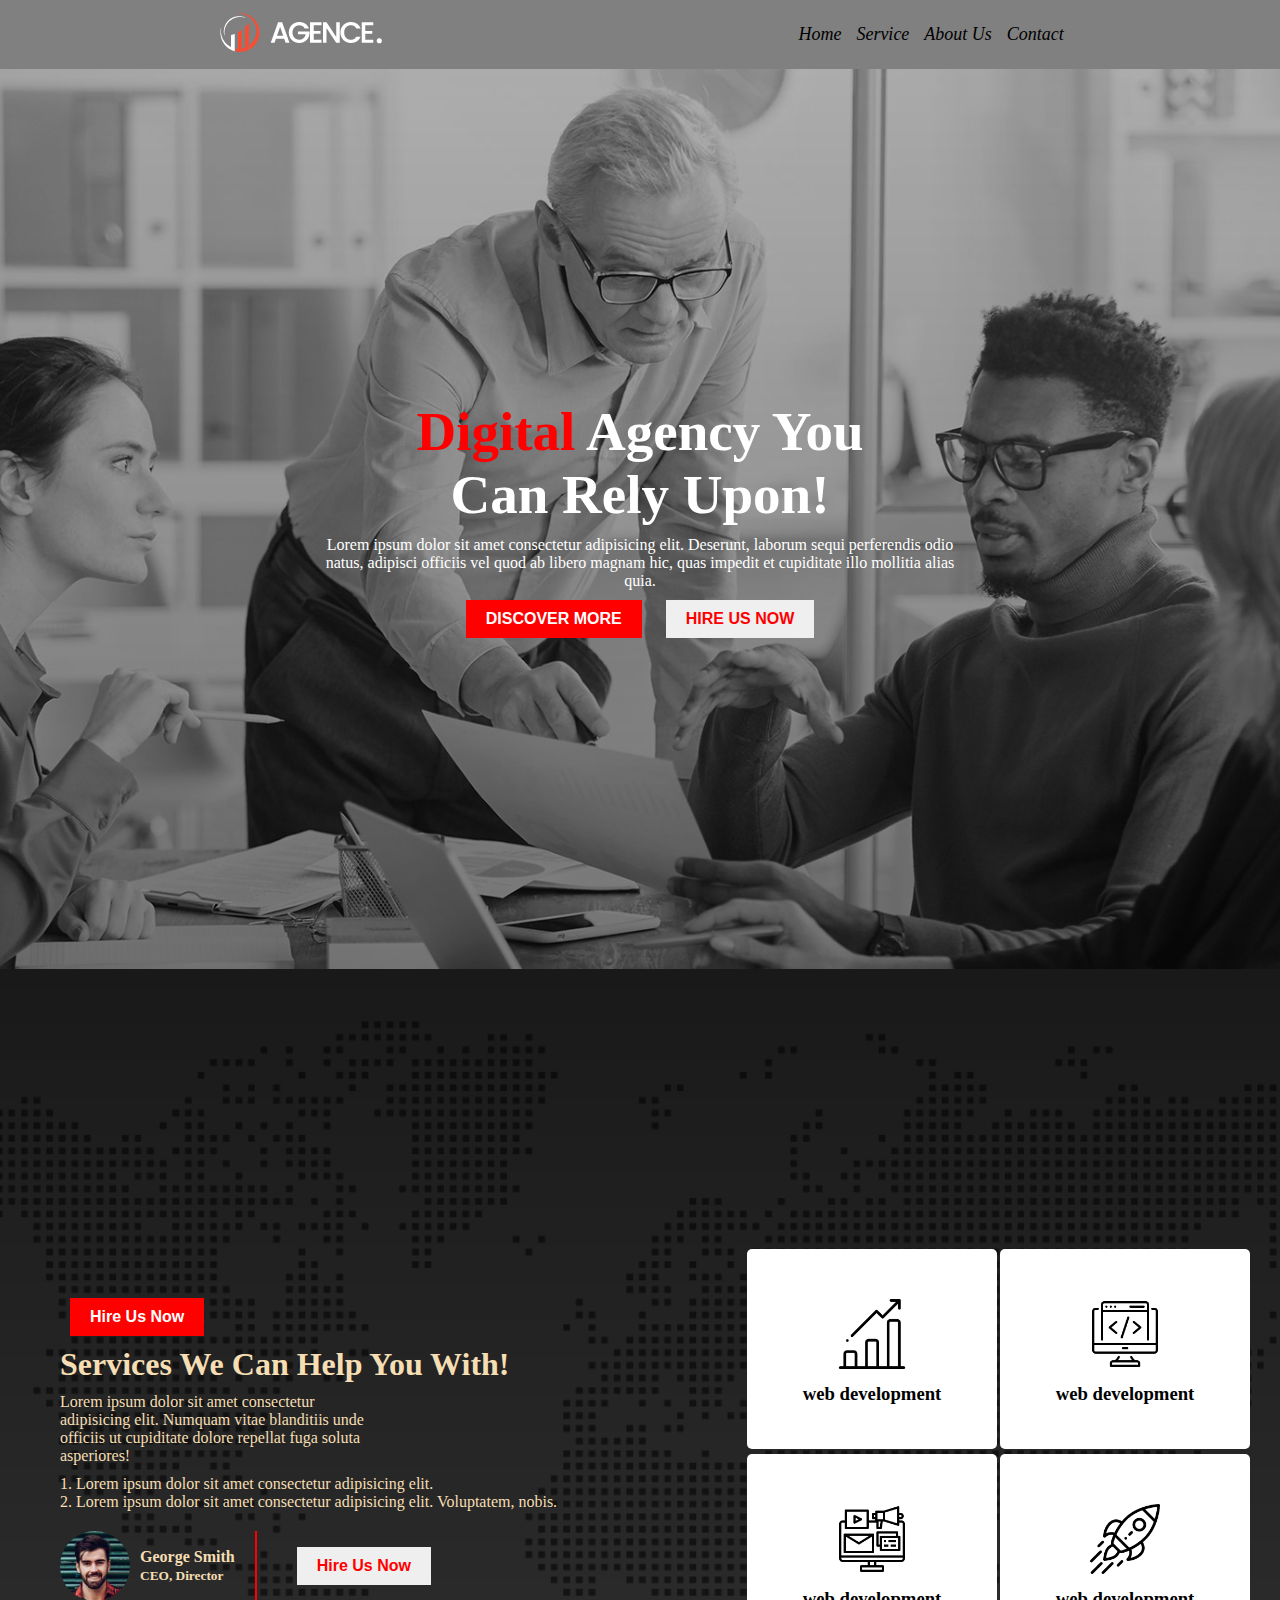
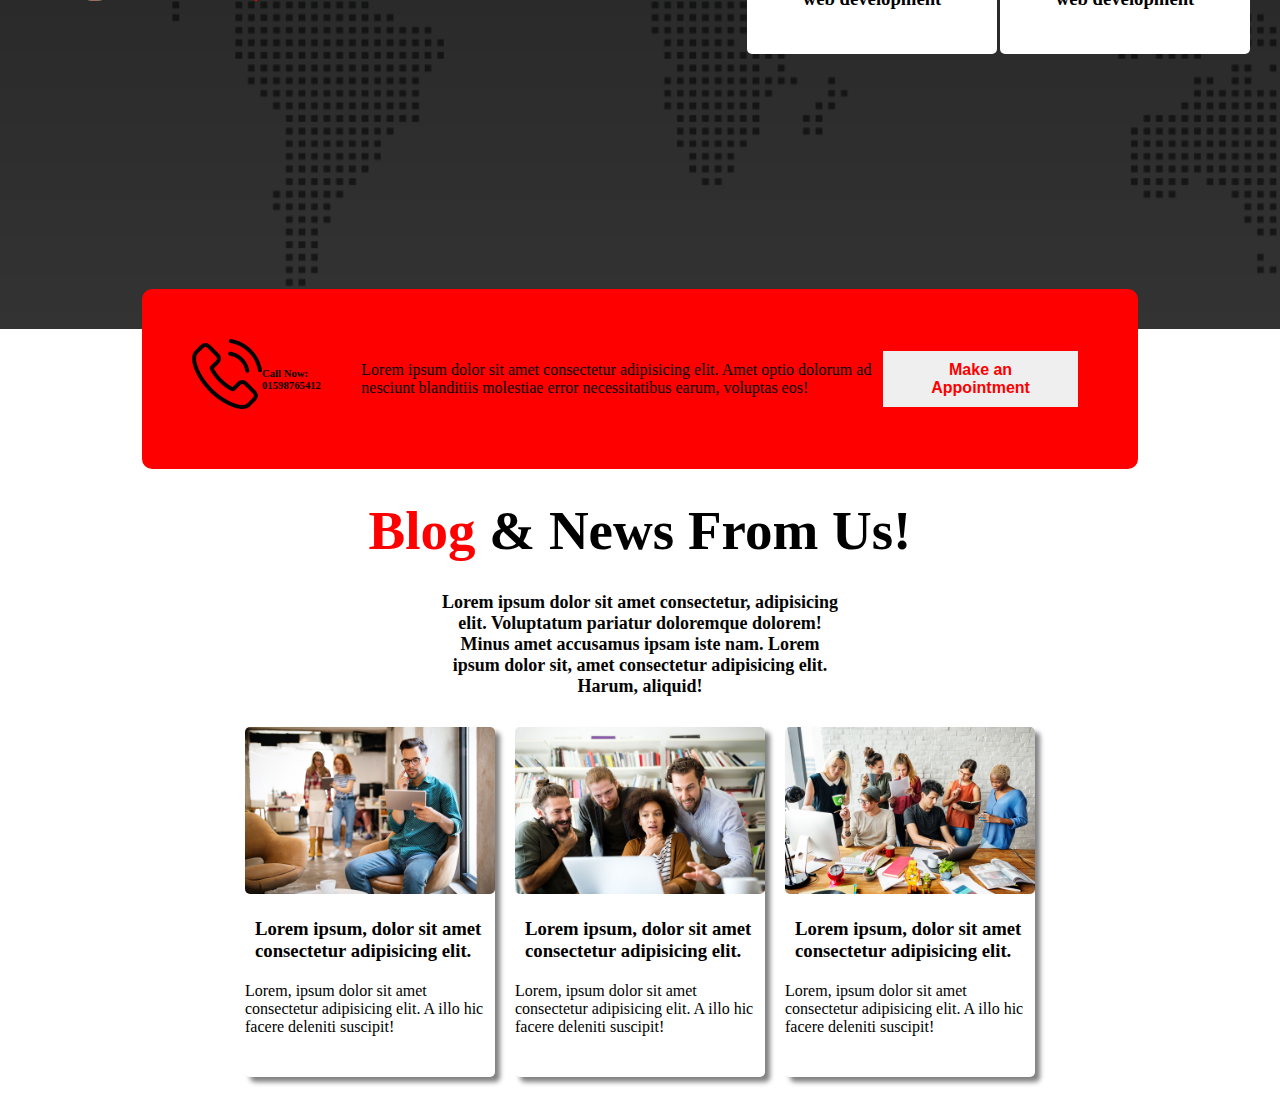
<file: index.html>
<!DOCTYPE html>
<html lang="en">

<head>
    <meta charset="UTF-8">
    <meta name="viewport" content="width=device-width, initial-scale=1.0">
    <title>Document</title>
    <link rel="stylesheet" href="style.css">
</head>

<body>
    <header>
        <div class="nav-container">
            <div class="logo">
                <img src="asset/logo/logo.png" alt="">
            </div>
            <div class="manus">
                <li>Home</li>
                <li>Service</li>
                <li>About Us</li>
                <li>Contact</li>
            </div>
        </div>
        <div class="banner-container">
            <div class="banner-info">
                <h1 class="title"><span class="primary">Digital</span> Agency You <br> Can Rely Upon!</h1>
                <p class="description">
                    Lorem ipsum dolor sit amet consectetur adipisicing elit. Deserunt, laborum sequi perferendis odio
                    natus,
                    adipisci officiis vel quod ab libero magnam hic, quas impedit et cupiditate illo mollitia alias
                    quia.
                </p>
                <button class="btn bg-primary">DISCOVER MORE</button>
                <button class="btn">HIRE US NOW</button>
            </div>
        </div>
    </header>
    <main>
        <div class="service-container">
            <div class="left-side-container">
                <button class="btn bg-primary">Hire Us Now</button>
                <h1 class="service-title">Services We Can Help You With!</h1>
                <p class="service-description">Lorem ipsum dolor sit amet consectetur adipisicing elit. Numquam vitae
                    blanditiis unde officiis ut cupiditate dolore repellat fuga soluta asperiores!</p>
                <ol class="service-list">
                    <li>Lorem ipsum dolor sit amet consectetur adipisicing elit.</li>
                    <li>Lorem ipsum dolor sit amet consectetur adipisicing elit. Voluptatem, nobis.</li>
                </ol>
                <div class="author-container">
                    <div class="profile-container">
                        <img class="author-img" src="asset/image/author.jpg" alt="">
                        <h4>George Smith <br> <small>CEO, Director</small></h4>
                    </div>
                    <div class="author-button">
                        <button class="btn">Hire Us Now</button>
                    </div>
                </div>
            </div>
            <div class="right-side-container">
                <div class="first-two-box">
                    <div class="box">
                        <img class="icon" src="asset/icon/bar-chart.png" alt="">
                        <h3>web development</h3>
                    </div>
                    <div class="box">
                        <img class="icon" src="asset/icon/coding.png" alt="">
                        <h3>web development</h3>
                    </div>
                </div>
                <div class="first-two-box">
                    <div class="box">
                        <img class="icon" src="asset/icon/digital-marketing.png" alt="">
                        <h3>web development</h3>
                    </div>
                    <div class="box">
                        <img class="icon" src="asset/icon/startup.png" alt="">
                        <h3>web development</h3>
                    </div>
                </div>
            </div>
        </div>
        <div class="appointment-container">
            <div class="phone-cell">
                <img class="icon" src="asset/icon/phone-call.png" alt="">
                <h6>Call Now: 01598765412</h6>
            </div>
            <div class="appointment-desc">
                <p>Lorem ipsum dolor sit amet consectetur adipisicing elit. Amet optio dolorum ad nesciunt blanditiis
                    molestiae error necessitatibus earum, voluptas eos!</p>
            </div>
            <div class="appointment-btn">
                <button class="btn">Make an Appointment</button>
            </div>
        </div>
        <div class="blog-container">
            <h1 class="title blog-title"><span class="primary">Blog</span> & News From Us!</h1>
            <p class="blog-description">Lorem ipsum dolor sit amet consectetur, adipisicing elit. Voluptatum pariatur
                doloremque dolorem! Minus amet accusamus ipsam iste nam. Lorem ipsum dolor sit, amet consectetur
                adipisicing elit. Harum, aliquid!</p>
            <div class="cards">
                <div class="card">
                    <img class="bolg-img" src="asset/image/blog-1.jpg" alt="">
                    <h3 class="card-title">Lorem ipsum, dolor sit amet consectetur adipisicing elit.</h3>
                    <p>Lorem, ipsum dolor sit amet consectetur adipisicing elit. A illo hic facere deleniti suscipit!
                    </p>
                </div>
                <div class="card">
                    <img class="bolg-img" src="asset/image/blog-2.jpg" alt="">
                    <h3 class="card-title">Lorem ipsum, dolor sit amet consectetur adipisicing elit.</h3>
                    <p>Lorem, ipsum dolor sit amet consectetur adipisicing elit. A illo hic facere deleniti suscipit!
                    </p>
                </div>
                <div class="card">
                    <img class="bolg-img" src="asset/image/blog-3.jpg" alt="">
                    <h3 class="card-title">Lorem ipsum, dolor sit amet consectetur adipisicing elit.</h3>
                    <p>Lorem, ipsum dolor sit amet consectetur adipisicing elit. A illo hic facere deleniti suscipit!
                    </p>
                </div>
            </div>
        </div>

    </main>
    <footer></footer>
</body>

</html>
</file>
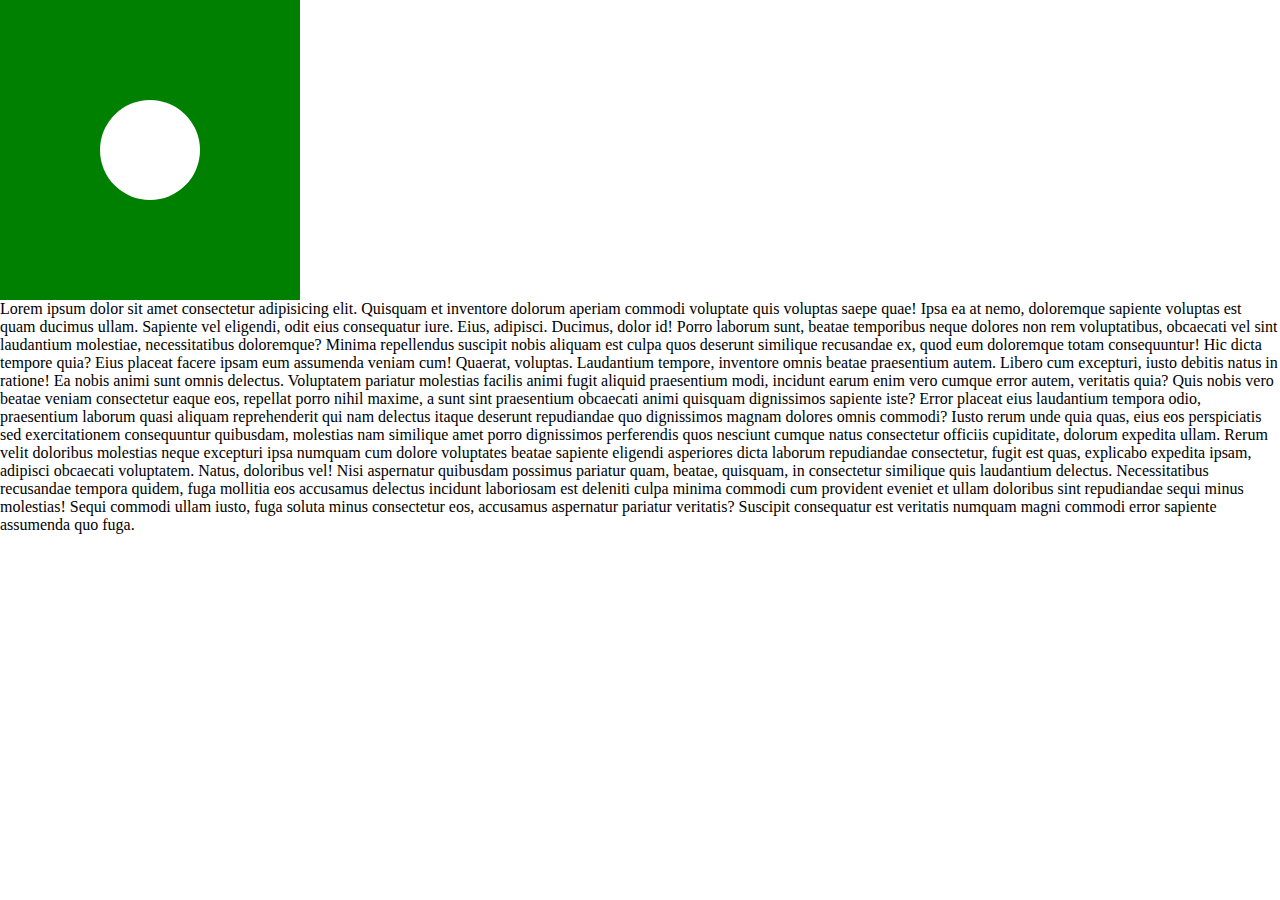
<file: position.html>
<!DOCTYPE html>
<html lang="en">
<head>
    <meta charset="UTF-8">
    <meta name="viewport" content="width=device-width, initial-scale=1.0">
    <title>Document</title>
    <link rel="stylesheet" href="position.css">
</head>
<body>
    
    <div class="parent">
        <div class="red"></div>
    </div>
    <p>Lorem ipsum dolor sit amet consectetur adipisicing elit. Quisquam et inventore dolorum aperiam commodi voluptate quis voluptas saepe quae! Ipsa ea at nemo, doloremque sapiente voluptas est quam ducimus ullam. Sapiente vel eligendi, odit eius consequatur iure. Eius, adipisci. Ducimus, dolor id! Porro laborum sunt, beatae temporibus neque dolores non rem voluptatibus, obcaecati vel sint laudantium molestiae, necessitatibus doloremque? Minima repellendus suscipit nobis aliquam est culpa quos deserunt similique recusandae ex, quod eum doloremque totam consequuntur! Hic dicta tempore quia? Eius placeat facere ipsam eum assumenda veniam cum! Quaerat, voluptas. Laudantium tempore, inventore omnis beatae praesentium autem. Libero cum excepturi, iusto debitis natus in ratione! Ea nobis animi sunt omnis delectus. Voluptatem pariatur molestias facilis animi fugit aliquid praesentium modi, incidunt earum enim vero cumque error autem, veritatis quia? Quis nobis vero beatae veniam consectetur eaque eos, repellat porro nihil maxime, a sunt sint praesentium obcaecati animi quisquam dignissimos sapiente iste? Error placeat eius laudantium tempora odio, praesentium laborum quasi aliquam reprehenderit qui nam delectus itaque deserunt repudiandae quo dignissimos magnam dolores omnis commodi? Iusto rerum unde quia quas, eius eos perspiciatis sed exercitationem consequuntur quibusdam, molestias nam similique amet porro dignissimos perferendis quos nesciunt cumque natus consectetur officiis cupiditate, dolorum expedita ullam. Rerum velit doloribus molestias neque excepturi ipsa numquam cum dolore voluptates beatae sapiente eligendi asperiores dicta laborum repudiandae consectetur, fugit est quas, explicabo expedita ipsam, adipisci obcaecati voluptatem. Natus, doloribus vel! Nisi aspernatur quibusdam possimus pariatur quam, beatae, quisquam, in consectetur similique quis laudantium delectus. Necessitatibus recusandae tempora quidem, fuga mollitia eos accusamus delectus incidunt laboriosam est deleniti culpa minima commodi cum provident eveniet et ullam doloribus sint repudiandae sequi minus molestias! Sequi commodi ullam iusto, fuga soluta minus consectetur eos, accusamus aspernatur pariatur veritatis? Suscipit consequatur est veritatis numquam magni commodi error sapiente assumenda quo fuga.</p>
</body>
</html>
</file>
<file: style.css>
/* all style  */
*{
    margin: 0;
    padding: 0;
}
/* header style  */
.nav-container{
    display: flex;
    background-color: gray;
    padding: 10px;
    justify-content: space-around;
    align-items: center;
}
.manus{
    list-style: none;
    display: flex;
    gap: 15px;
    font-size: 18px;
    font-style: italic;
}
.banner-container{
    height: 100vh;
    background-image: url("asset/image/background.jpg"),
    linear-gradient(rgba(0,0,0,0.3),rgba(0,0,0,0.5));
    background-blend-mode: overlay;
    background-position: center;
    background-repeat: no-repeat;
    background-size: cover;
    text-align: center;
    display: flex;
    align-items: center;
}
.title{
    font-size: 55px;
    font-weight: bold;
    color: white;
}
.primary{
    color: red;
}
.description{
    color: white;
    padding: 10px;
    width: 50%;
    margin: auto;
}
.btn{
    padding: 10px 20px;
    border: none;
    font-size: 16px;
    font-weight: 600;
    color: red;
    margin-right: 10px;
    margin-left: 10px;
}
.bg-primary{
    background-color: red;
    color: white;
}
/* main style */
.service-container{
    height: 100vh;
    background-image: url("asset/image/footer-bg.png"),
    linear-gradient(rgba(0,0,0,0.9),rgba(0,0,0,0.8));
    background-blend-mode: overlay;
    background-position: center;
    background-repeat: no-repeat;
    background-size: cover;
    color: wheat;
    display: flex;
    align-items: center;
    padding: 30px;
}
.left-side-container{
    padding: 30px;
}
.icon{
    width: 70px;
    margin-bottom: 10px;
}
.box{
    width: 150px;
    height: 100px;
    padding: 50px;
    text-align: center;
    background-color: white;
    color: black;
    border-radius: 5px;
    /* box-shadow: 4px 4px 10px gray; */
}
.service-title{
    margin-top: 10px;
}
.service-description{
    width: 50%;
    margin-top: 10px;
}
.service-list{
    margin-top: 10px;
    list-style-position: inside;
}
.first-two-box{
    display: flex;
    gap: 3px;
    margin-top: 5px;
}
.author-img{
    width: 70px;
    height: 70px;
    border-radius: 35px;
}
.author-container{
    display: flex;
    gap: 30px;
    align-items: center;
    padding-top: 20px;
}
.profile-container{
    display: flex;
    align-items: center;
    gap: 10px;
    border-right: 2px solid red;
    padding-right: 20px;
}
.appointment-container{
    display: flex;
    justify-content: space-around;
    width: 70%;
    margin: auto;
    padding: 50px;
    background-color: red;
    border-radius: 10px;
    margin-top: -40px;
    align-items: center;
}
.phone-cell{
    display: flex;
    align-items: center;
}
.appointment-desc{
    width: 60%;
}
.blog-container{
    width: 80%;
    margin: auto;
    /* background-color: gray; */
}
.blog-title{
    color: black;
    text-align: center;
    margin: 30px;
}

.blog-description{
    color: rgb(5, 5, 5);
    padding-bottom: 30px;
    width: 40%;
    margin: auto;
    font-size: 18px;
    font-weight: 600;
    text-align:center;
}
.cards{
    display: flex;
    justify-content: center;
    gap: 20px;
}
.card{
    width: 250px;
    height: 350px;
    box-shadow: 5px 5px 5px grey;
    border-radius: 5px;
    margin-bottom: 20px;
}
.bolg-img{
    width: 100%;
    border-radius: 5px;
}
.card-title{
    margin-top: 10px;
    margin-bottom: 10px;
    padding: 10px;
}
</file>
<file: position.css>
*{
    margin: 0px;
    padding: 0px;
}
.parent{
    width: 300px;
    height: 300px;
    background-color: green;
    position: relative;
    top: 0px;
}
.red{
    width: 100px;
    height: 100px;
    border-radius: 50px;
    background: white;
    position: absolute ;
    
    top: 100px;
    right: 100px;
    left: 100px;
    bottom: 100px;
}
</file>
